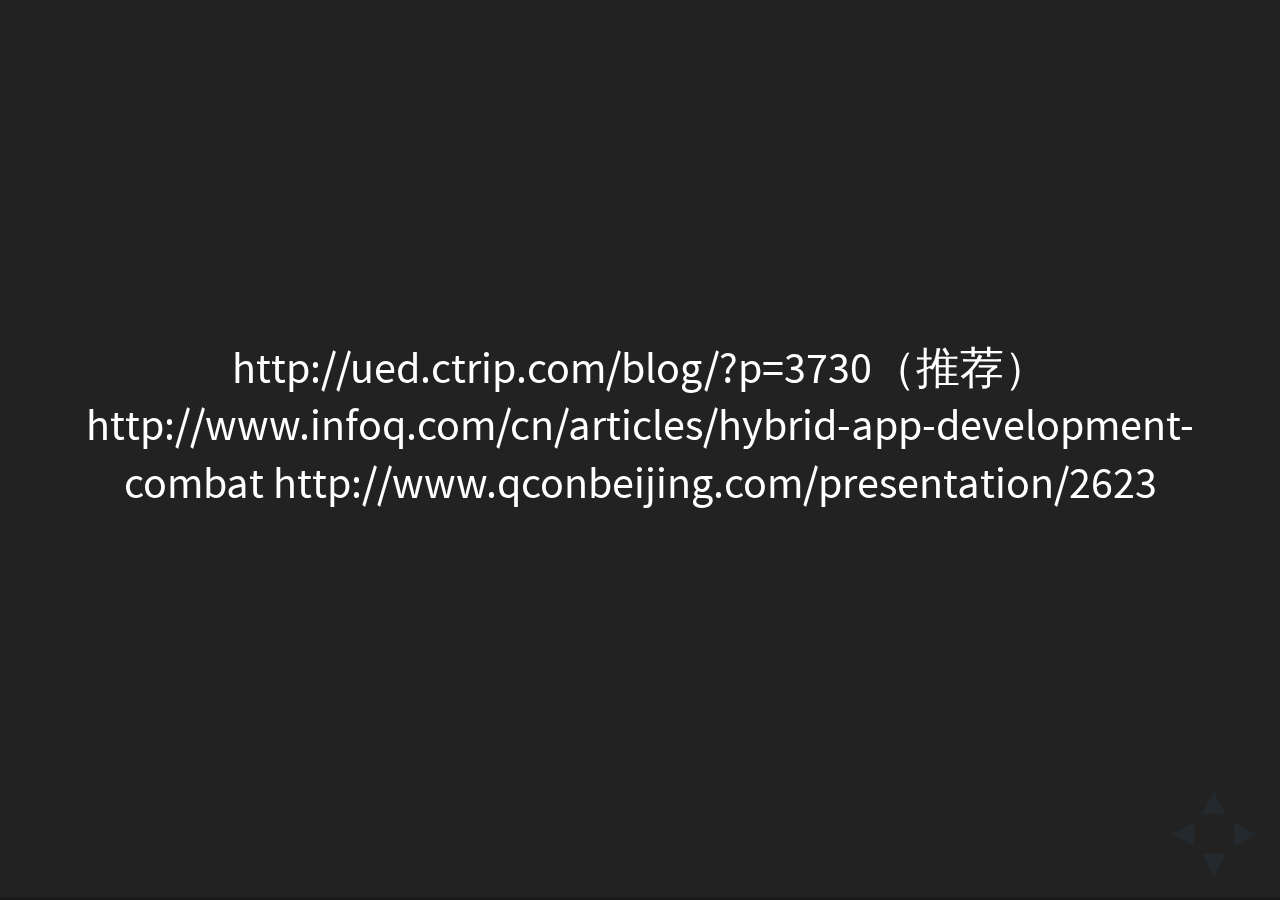
<file: presentation/cordova_search/index.html>
<!doctype html>
<html lang="en">

  <head>
    <meta charset="utf-8">

    <title>hybrid开发的一些调查</title>

    <meta name="description" content="A framework for easily creating beautiful presentations using HTML">
    <meta name="author" content="Hakim El Hattab">
  
    <meta name="apple-mobile-web-app-capable" content="yes" />
    <meta name="apple-mobile-web-app-status-bar-style" content="black-translucent" />

    <meta name="viewport" content="width=device-width, initial-scale=1.0, maximum-scale=1.0, user-scalable=no, minimal-ui">

    <link rel="stylesheet" href="../css/reveal.css">
    <link rel="stylesheet" href="../css/theme/black.css" id="theme">

    <!-- Code syntax highlighting -->
    <link rel="stylesheet" href="../lib/css/zenburn.css">

    <!-- Chinese characters need to be smaller. -->
    <link rel="stylesheet" href="../css/small_font.css"/>

    <!-- Printing and PDF exports -->
    <script
   >   var link = document.createElement( 'link' );
      link.rel = 'stylesheet';
      link.type = 'text/css';
      link.href = window.location.search.match( /print-pdf/gi ) ? '../css/print/pdf.css' : '../css/print/paper.css';
      document.getElementsByTagName( 'head' )[0].appendChild( link );
    </script>

    <!--[if lt IE 9]>
    <script src="../lib/js/html5shiv.js"></script>
    <![endif]-->
  </head>
  <body>
    <div class="reveal">      
      <!-- Any section element inside of this container is displayed as a slide -->
      <div class="slides">
        <section>
          http://ued.ctrip.com/blog/?p=3730（推荐）
          http://www.infoq.com/cn/articles/hybrid-app-development-combat
          http://www.qconbeijing.com/presentation/2623
        </section>
      </div>
    </div>

    <script src="../lib/js/head.min.js"></script>
    <script src="../js/reveal.js"></script>

    <script>

      // Full list of configuration options available at:
      // https://github.com/hakimel/reveal.js#configuration
      Reveal.initialize({
        controls: true,
        progress: true,
        history: true,
        center: true,

        transition: 'slide', // none/fade/slide/convex/concave/zoom

        // Optional reveal.js plugins
        dependencies: [
          { src: '../lib/js/classList.js', condition: function() { return !document.body.classList; } },
          { src: '../plugin/markdown/marked.js', condition: function() { return !!document.querySelector( '[data-markdown]' ); } },
          { src: '../plugin/markdown/markdown.js', condition: function() { return !!document.querySelector( '[data-markdown]' ); } },
          { src: '../plugin/highlight/highlight.js', async: true, condition: function() { return !!document.querySelector( 'pre code' ); }, callback: function() { hljs.initHighlightingOnLoad(); } },
          { src: '../plugin/zoom-js/zoom.js', async: true },
          { src: '../plugin/notes/notes.js', async: true }
        ]
      });

    </script>

  </body>
</html>
</file>
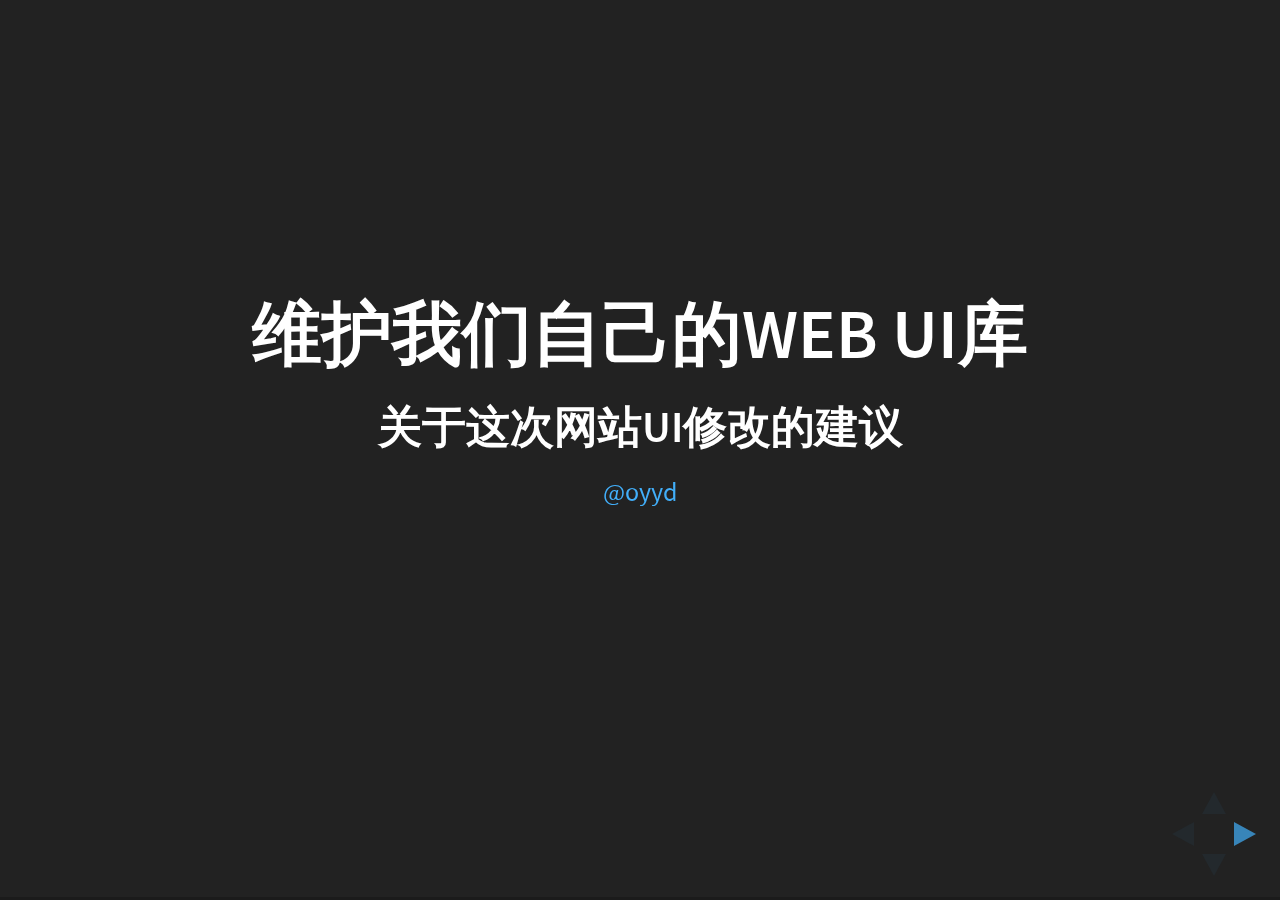
<file: presentation/our_design/index.html>
<!doctype html>
<html lang="en">

  <head>
    <meta charset="utf-8">

    <title>如果这次要修改ui的话，就要做（改）一套我们自己的ui库</title>

    <meta name="description" content="A framework for easily creating beautiful presentations using HTML">
    <meta name="author" content="Hakim El Hattab">
  
    <meta name="apple-mobile-web-app-capable" content="yes" />
    <meta name="apple-mobile-web-app-status-bar-style" content="black-translucent" />

    <meta name="viewport" content="width=device-width, initial-scale=1.0, maximum-scale=1.0, user-scalable=no, minimal-ui">

    <link rel="stylesheet" href="../css/reveal.css">
    <link rel="stylesheet" href="../css/theme/black.css" id="theme">

    <!-- Code syntax highlighting -->
    <link rel="stylesheet" href="../lib/css/zenburn.css">

    <!-- Printing and PDF exports -->
    <script
   >   var link = document.createElement( 'link' );
      link.rel = 'stylesheet';
      link.type = 'text/css';
      link.href = window.location.search.match( /print-pdf/gi ) ? '../css/print/pdf.css' : '../css/print/paper.css';
      document.getElementsByTagName( 'head' )[0].appendChild( link );
    </script>

    <!--[if lt IE 9]>
    <script src="../lib/js/html5shiv.js"></script>
    <![endif]-->
  </head>

  <body>

    <div class="reveal">      
      <!-- Any section element inside of this container is displayed as a slide -->
      <div class="slides">
        <section>
          <h2>维护我们自己的Web UI库</h2>
          <h4>关于这次网站UI修改的建议</h4>
          <p>
            <small><a href="https://oyyd.net">@oyyd</a></small>
          </p>
        </section>
        <section>
          <h3>首先是我的疑问</h3>
          <ul>
            <li>这次修改UI的目的是什么？（是为了有别于以前？或是为了重构网站？）</li>
            <li>这次修改UI是只涉及UI还是要把业务逻辑也重新写一遍？（我们是要在这次重写我们的系统吗？）</li>
          </ul>
        </section>
        <section>
          <h3>但不管意向如何，至少这次我们需要维护一套我们自己的Web UI库，原因如下：</h3>
          <ul>
            <li>维护使用同一套UI库可以保证以后我们所有Web应用的风格一致。</li>
            <li>使UI能适应响应式设计，有利于未来网站进一步改进。</li>
            <li>减少重复的工作。</li>
            <li>有利于多人协作开发。</li>
            <li>提高软件质量。</li>
          </ul>
        </section>
        <section>
          <h3>这部分工作所要付出的代价：</h3>
          <ul>
            <li>一部分额外额工作时间</li>
          </ul>
        </section>
        <section>
          <p>但我判断耗费的这部分额外的工作时间<strong>肯定是值得的</strong>，并且我有考虑效率的问题，目前打算在bootstrap3的基础上进行，而非从零开始。</p>          
        </section>
        <section>
          <h3>那么先看几个Web UI的例子：</h3>
          <ul>
            <li><a href="http://getbootstrap.com/">bootstrap3（计划作为基础的库）</a></li>
            <li><a href="http://designmodo.github.io/Flat-UI/">Flat UI（基于bootstrap3的UI库）</a></li>
            <li><a href="http://material-ui.com/">React Material（遵循google的material design风格的UI，个人觉得非常有吸引力）</a></li>
          </ul>
        </section>
        <section>
          <h3>TL;DR Flat UI</h3>
          <img src="img/flat_ui.png"/>
        </section>
        <section>
          <h3>TL;DR Material UI</h3>
          <img src="img/material_react.png"/>
        </section>        
        <section>
          <h3>理想当然很美好：</h3>
          <p>需要继续麻烦程新，和我一起合作，并在以后不断交流改进。</p>
        </section> 
        <section>
          <h3>同时这也需要程新多去了解一下web设计的前沿的东西</h3>
          <h5>（特别是我不清楚程新你这方面的情况，这里惶恐地列出一些我擅自认为你需要了解的东西）</h5>
          <ul>
            <li>一般UI中常见的部件（参考前面的例子，可以多和我探讨）</li>
            <li>响应式设计</li>
            <li>Mobile First（特别是为什么）</li>
            <li>保持设计风格和UI的风格尽可能的一致（当然UI的设计也可以不断改进）</li>
          </ul>
          <p>应该说不仅需要了解，还要应用到实践中。</p>
        </section>
        <section>
          <h3>我希望大家都能认同我的决定</h3>
          <p>并且更加重视软件开发的一般流程，认同其所需要的工时上的消耗，以及所需要的人手，哪怕我们现在的规模不大，而不要在我们真的接到了大单子以后再对我们自己的产品犹豫，发慌。并且我由衷地希望这仅仅是个开始。</p>
        </section>
        <section>
          <h2>谢谢！</h2>
          <h4>同时我的邮箱已经启用，大家以后可以给我发邮件</h4>       
          <p>yadong.ouyang@coilabs.com</p>
        </section>
      </div>
    </div>

    <script src="../lib/js/head.min.js"></script>
    <script src="../js/reveal.js"></script>

    <script>

      // Full list of configuration options available at:
      // https://github.com/hakimel/reveal.js#configuration
      Reveal.initialize({
        controls: true,
        progress: true,
        history: true,
        center: true,

        transition: 'slide', // none/fade/slide/convex/concave/zoom

        // Optional reveal.js plugins
        dependencies: [
          { src: '../lib/js/classList.js', condition: function() { return !document.body.classList; } },
          { src: '../plugin/markdown/marked.js', condition: function() { return !!document.querySelector( '[data-markdown]' ); } },
          { src: '../plugin/markdown/markdown.js', condition: function() { return !!document.querySelector( '[data-markdown]' ); } },
          { src: '../plugin/highlight/highlight.js', async: true, condition: function() { return !!document.querySelector( 'pre code' ); }, callback: function() { hljs.initHighlightingOnLoad(); } },
          { src: '../plugin/zoom-js/zoom.js', async: true },
          { src: '../plugin/notes/notes.js', async: true }
        ]
      });

    </script>

  </body>
</html>
</file>
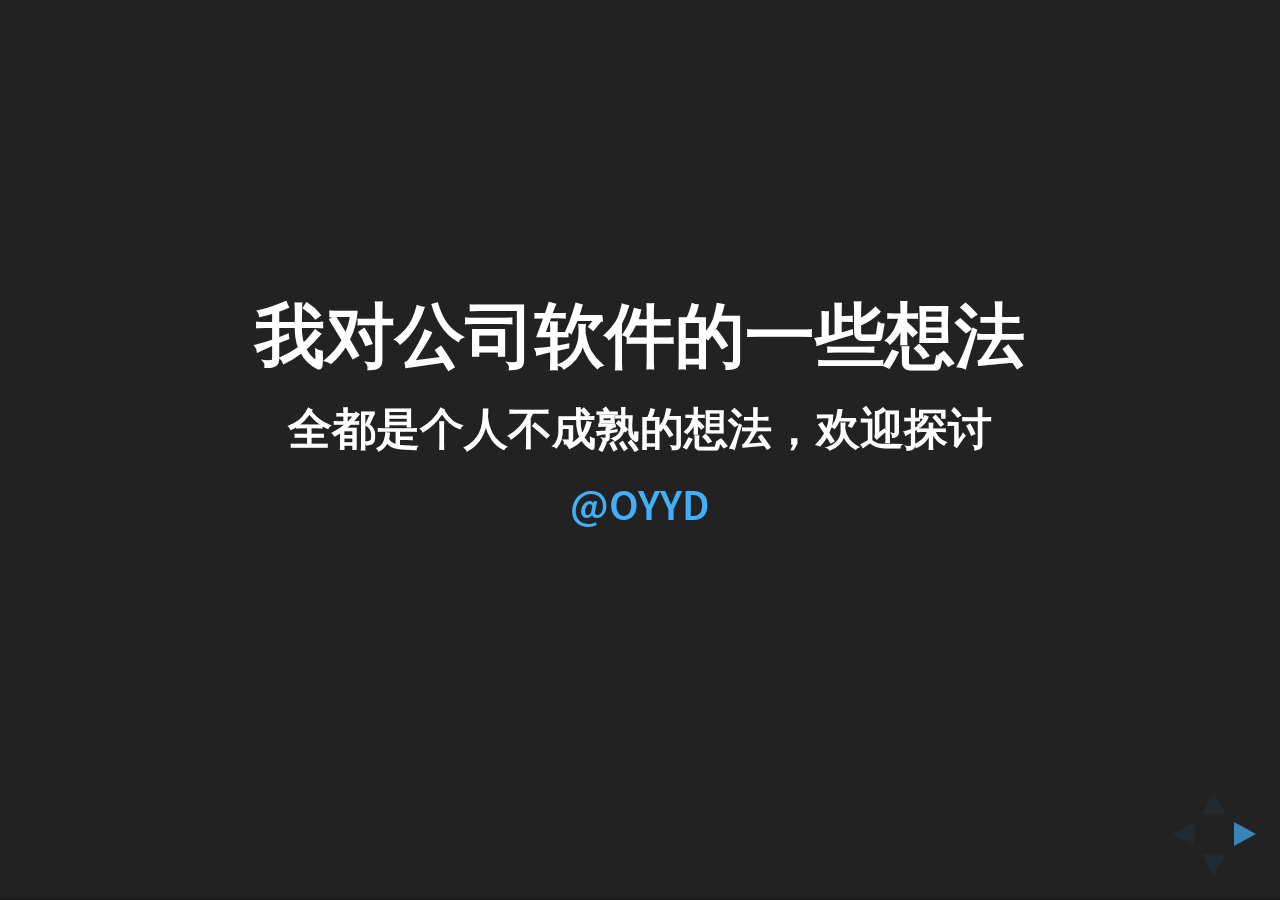
<file: presentation/where_to_go/index.html>
<!doctype html>
<html lang="en">

  <head>
    <meta charset="utf-8">

    <title>跟随公司发展方向的软件发展方向</title>

    <meta name="description" content="A framework for easily creating beautiful presentations using HTML">
    <meta name="author" content="Hakim El Hattab">
  
    <meta name="apple-mobile-web-app-capable" content="yes" />
    <meta name="apple-mobile-web-app-status-bar-style" content="black-translucent" />

    <meta name="viewport" content="width=device-width, initial-scale=1.0, maximum-scale=1.0, user-scalable=no, minimal-ui">

    <link rel="stylesheet" href="../css/reveal.css">
    <link rel="stylesheet" href="../css/theme/black.css" id="theme">

    <!-- Code syntax highlighting -->
    <link rel="stylesheet" href="../lib/css/zenburn.css">

    <!-- Chinese characters need to be smaller. -->
    <link rel="stylesheet" href="../css/small_font.css"/>

    <!-- Printing and PDF exports -->
    <script
   >   var link = document.createElement( 'link' );
      link.rel = 'stylesheet';
      link.type = 'text/css';
      link.href = window.location.search.match( /print-pdf/gi ) ? '../css/print/pdf.css' : '../css/print/paper.css';
      document.getElementsByTagName( 'head' )[0].appendChild( link );
    </script>

    <!--[if lt IE 9]>
    <script src="../lib/js/html5shiv.js"></script>
    <![endif]-->
  </head>
  <body>
    <div class="reveal">      
      <!-- Any section element inside of this container is displayed as a slide -->
      <div class="slides">
        <section>
          <h2>我对公司软件的一些想法</h2>
          <h4>全都是个人不成熟的想法，欢迎探讨</h4>
          <h5><a href="https://oyyd.net">@oyyd</a></h5>
        </section>
        <section>
          <h3>简单分类的话</h3>
          <ul>
            <li>数据存取及API（核心）</li>
            <li>数据挖掘（如果有成果的话会是核心）</li>
            <li>演示用客户端：网站，微信，ios，android等（为了融资，2c宣传）</li>
            <li>客户定制专业客户端（能有收益业务）</li>
          </ul>
        </section>
        <section>
          <h3>这里先跑题说一下我对公司发展的一个方向猜测</h3>
        </section>
        <section>
          <h3>我们（互联网公司）可能是这样发展的</h3>
          <ol>
            <li>以原型产品融资</li>
            <li>给政府做项目（有收益或没收益）</li>
            <li>再融资，提高团队水平，完善产品和业务</li>
            <li>做项目</li>
            <li>3,4循环...</li>
            <li>以比较完善的产品和业务开拓2c市场</li>
          </ol>
        </section>
        <section data-background-transition="zoom">
          <h3>因为我看这件事情的愚见是这样的</h3>
          <p>其中资金，团队，经验是我们发展的限制，<strong>资源有限应有的放矢</strong>，并阶段性地做项目（增加经验，发展团队）和融资（扩充资源，发展团队）。因为我们面对的这个业务没有先例可言且目标规模较大，我们不可能以目前的资源就做好一切。</p>
          <p>一方面初期阶段的我们不能有思维定势，要大胆地探索我们的发展方向；另一方面“做十件事不如做好一件事”</p>
        </section>
        <section>
          <h3>那么我在这个基础之上对我们每一类软件产品的想法如下：</h3>        
        </section>
        <section>
          <h3>数据存取及API（核心）</h3>
          <p>这是我觉得我们应该现在把它做到“很好”的程度的东西</p>
          <ul>
            <li>提高程序的健壮性（甚至是重构）</li>
            <li>API设计及实现（API不仅是给别人用的，也是给我们自己的产品用的，应做到规范）</li>
            <li>性能不是目前最大问题</li>
          </ul>          
        </section>
        <section>
          <h3>数据存取及API（核心）</h3>
          <p>老实说我觉得最理想的业务模式是：我们只提供API，由客户自己提取数据开发自己需要的应用。因为：</p>
          <ul>
            <li>我们很难提供一套满足所有人的客户端</li>
            <li>主推客户端而非数据API很难发挥我们数据的潜力</li>
            <li>对客户一一开发客户端成本大</li>
          </ul>                    
        </section>
        <section>
          <h3>数据存取及API（核心）</h3>
          <p>我很愿意参与这部分的维护，开发工作。</p>
          <p>我们现在就可以开放一部分设备的数据免费供个人及机构使用，我觉得这是个好的demo。</p>
        </section>
        <section>
          <h3>数据挖掘</h3>          
        </section>        
        <section>
          <h3>数据挖掘</h3>          
          <p>数据挖掘产出的不确定性太大。</p>
          <p>从技术上看，等我们的设备数量再大一点以后，肯定要进行“分布式储存”，这本身不是太难。但这时候想要进行数据挖掘的话，就肯定需要“分布式计算”，不仅难度较大，而且我们现在还没有任何这方面的投入。</p>
          <p>我觉得数据挖掘我们要嘛现在投入较少，进行一些最基本的工作，要吗就应该等待公司实力上来后再进行。</p>
        </section>
        <section>
          <h3>演示用客户端</h3>
        </section>
        <section>
          <h3>演示用客户端</h3>
          <p>我觉得演示用客户端应该秉寻：精简，吸引人眼球的原则进行开发。这是非专业人员了解我们到底是做什么的的最方便的方法。</p>
          <p>必须弄清其与项目客户端的区别，在这方面我们应做的精简，而不是过度去猜测客户要什么而去做无用功。</p>
        </section>
        <section>
          <h3>演示用客户端</h3>
          <p>关于ios和android客户端，我觉得他们不是目前的重点，但介于当前这个时代趋势和寻求融资的角度来讲，我们可以做。</p>
          <p>如果专职找ios和android开发人员的话，价格昂贵，难招，并且我们现在可能没办法给全职员工充足的工作量。</p>          
        </section>
        <section>
          <h3>演示用客户端</h3>          
          <p>所以这里<strong>我强烈毛遂自荐让我尝试采用hybrid的开发方式</strong>来完成这部分工作，好处如下：</p>
          <ul>
            <li>可以用前端开发工程师来开发移动应用客户端，员工成本降低，利用率提高。</li>
            <li>我可以hold住。</li>
            <li>如果说移动应用是这个时代的趋势的话，目前hybrid技术就是这个趋势中最热门的前沿之一，在这方面积累经验是不会有错的。</li>
          </ul>
          <p>TL;DR 入职后给我一个星期的时间，我会将我们之前的那个自动注册设备的网页改造成android客户端。</p>
        </section>
        <section>
          <h3>客户定制专业客户端（能有收益业务）</h3>
        </section>
        <section>
          <h3>客户定制专业客户端（能有收益业务）</h3>
          <p>我觉得这部分还是等到真的有客户（目前面临的项目）以后再深入考虑，届时我们才能真正地了解我们的客户需要什么，我们应该做什么，应该组建个怎样的技术产品团队，有的放矢。</p>
        </section>
        <section>
          <h2>谢谢！</h2>
          <h4>同时我的邮箱已经启用，大家以后可以给我发邮件</h4>       
          <h5>yadong.ouyang@coilabs.com</h5>
        </section>
      </div>
    </div>

    <script src="../lib/js/head.min.js"></script>
    <script src="../js/reveal.js"></script>

    <script>

      // Full list of configuration options available at:
      // https://github.com/hakimel/reveal.js#configuration
      Reveal.initialize({
        controls: true,
        progress: true,
        history: true,
        center: true,

        transition: 'slide', // none/fade/slide/convex/concave/zoom

        // Optional reveal.js plugins
        dependencies: [
          { src: '../lib/js/classList.js', condition: function() { return !document.body.classList; } },
          { src: '../plugin/markdown/marked.js', condition: function() { return !!document.querySelector( '[data-markdown]' ); } },
          { src: '../plugin/markdown/markdown.js', condition: function() { return !!document.querySelector( '[data-markdown]' ); } },
          { src: '../plugin/highlight/highlight.js', async: true, condition: function() { return !!document.querySelector( 'pre code' ); }, callback: function() { hljs.initHighlightingOnLoad(); } },
          { src: '../plugin/zoom-js/zoom.js', async: true },
          { src: '../plugin/notes/notes.js', async: true }
        ]
      });

    </script>

  </body>
</html>
</file>
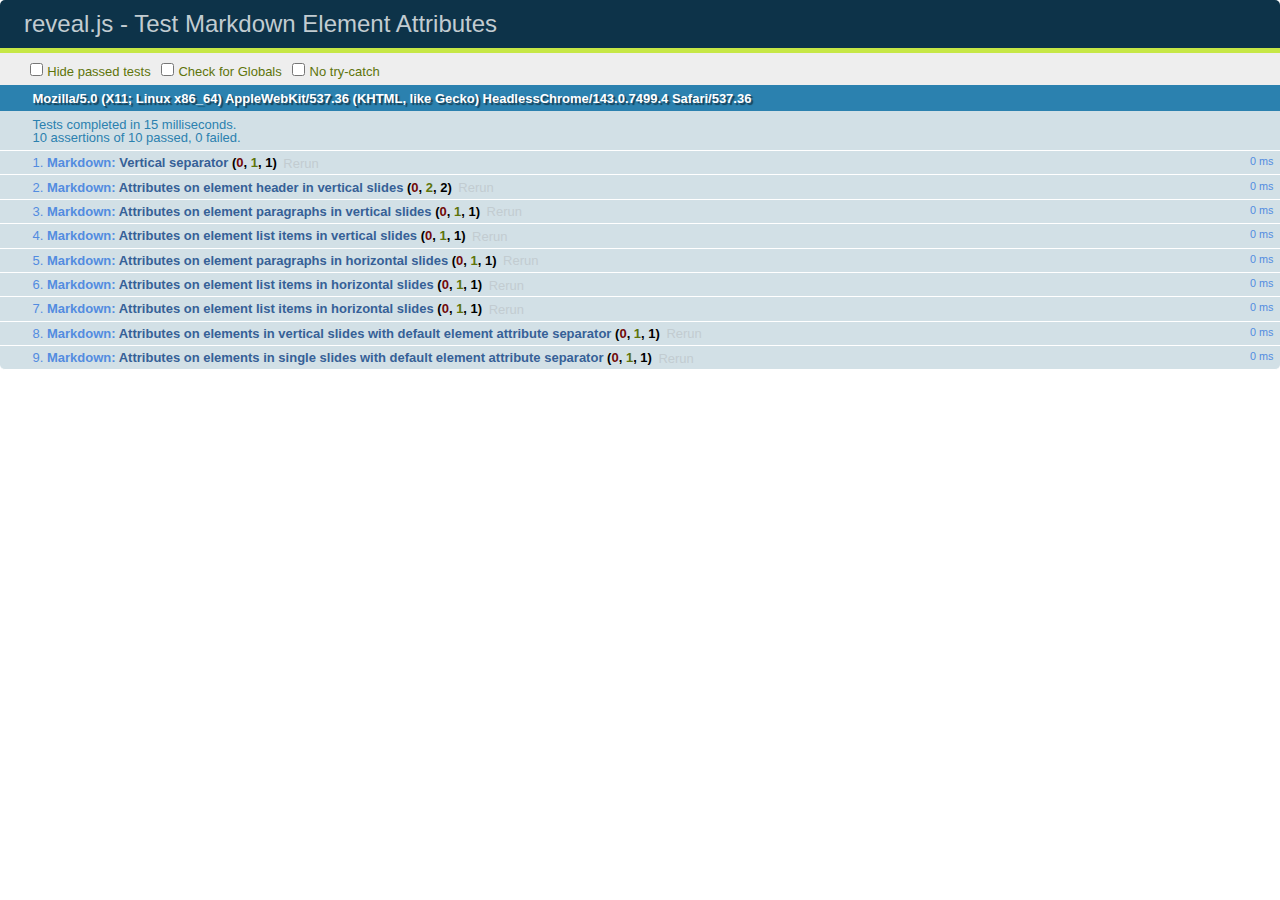
<file: presentation/test/test-markdown-element-attributes.html>
<!doctype html>
<html lang="en">

	<head>
		<meta charset="utf-8">

		<title>reveal.js - Test Markdown Element Attributes</title>

		<link rel="stylesheet" href="../css/reveal.css">
		<link rel="stylesheet" href="qunit-1.12.0.css">
	</head>

	<body style="overflow: auto;">

		<div id="qunit"></div>
		<div id="qunit-fixture"></div>

		<div class="reveal" style="display: none;">

			<div class="slides">

				<!-- <section data-markdown="example.md" data-separator="^\n\n\n" data-separator-vertical="^\n\n"></section> -->

				<!-- Slides are separated by newline + three dashes + newline, vertical slides identical but two dashes -->
				<section data-markdown data-separator="^\n---\n$" data-separator-vertical="^\n--\n$" data-element-attributes="{_\s*?([^}]+?)}">>
					<script type="text/template">
						## Slide 1.1
						<!-- {_class="fragment fade-out" data-fragment-index="1"} -->

						--

						## Slide 1.2
						<!-- {_class="fragment shrink"} -->

						Paragraph 1
						<!-- {_class="fragment grow"} -->

						Paragraph 2
						<!-- {_class="fragment grow"} -->

						- list item 1 <!-- {_class="fragment roll-in"} -->
						- list item 2 <!-- {_class="fragment roll-in"} -->
						- list item 3 <!-- {_class="fragment roll-in"} -->


						---

						## Slide 2


						Paragraph 1.2  
						multi-line <!-- {_class="fragment highlight-red"} -->

						Paragraph 2.2 <!-- {_class="fragment highlight-red"} -->

						Paragraph 2.3 <!-- {_class="fragment highlight-red"} -->

						Paragraph 2.4 <!-- {_class="fragment highlight-red"} -->

						- list item 1 <!-- {_class="fragment highlight-green"} -->
						- list item 2<!-- {_class="fragment highlight-green"} -->
						- list item 3<!-- {_class="fragment highlight-green"} -->
						- list item 4
						<!-- {_class="fragment highlight-green"} -->
						- list item 5<!-- {_class="fragment highlight-green"} -->

						Test

						![Example Picture](examples/assets/image2.png)
						<!-- {_class="reveal stretch"} -->

					</script>
				</section>



				<section 	data-markdown data-separator="^\n\n\n"
									data-separator-vertical="^\n\n"
									data-separator-notes="^Note:"
									data-charset="utf-8">
					<script type="text/template">
						# Test attributes in Markdown with default separator
						## Slide 1 Def <!-- .element: class="fragment highlight-red" data-fragment-index="1" -->


						## Slide 2 Def
						<!-- .element: class="fragment highlight-red" -->

					</script>
				</section>

				<section data-markdown>
				  <script type="text/template">
					## Hello world
					A paragraph
					<!-- .element: class="fragment highlight-blue" -->
				  </script>
				</section>

				<section data-markdown>
				  <script type="text/template">
					## Hello world

					Multiple  
					Line
					<!-- .element: class="fragment highlight-blue" -->
				  </script>
				</section>

				<section data-markdown>
				  <script type="text/template">
					## Hello world

					Test<!-- .element: class="fragment highlight-blue" -->

					More Test
				  </script>
				</section>


			</div>

		</div>

		<script src="../lib/js/head.min.js"></script>
		<script src="../js/reveal.js"></script>
		<script src="../plugin/markdown/marked.js"></script>
		<script src="../plugin/markdown/markdown.js"></script>
		<script src="qunit-1.12.0.js"></script>

		<script src="test-markdown-element-attributes.js"></script>

	</body>
</html>
</file>
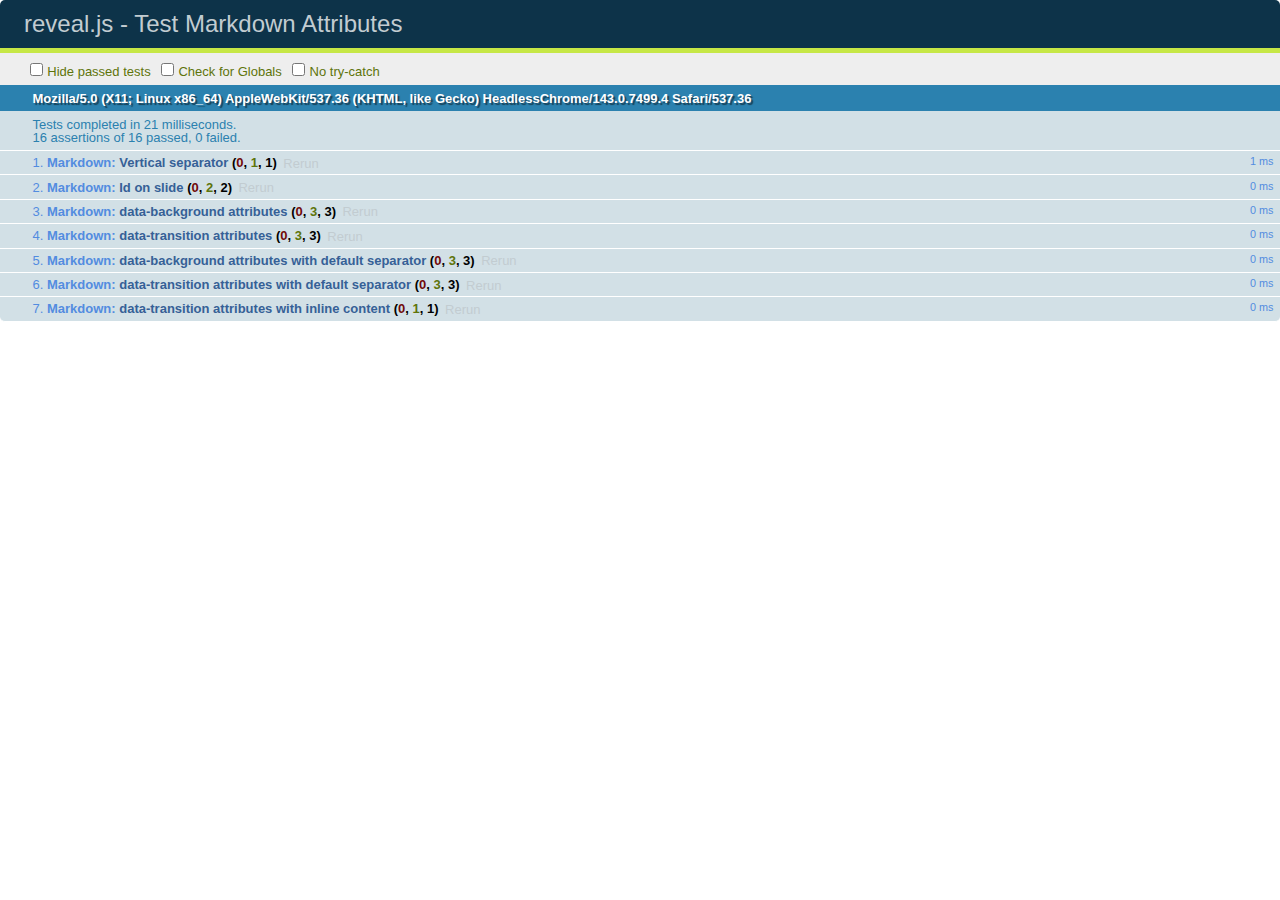
<file: presentation/test/test-markdown-slide-attributes.html>
<!doctype html>
<html lang="en">

	<head>
		<meta charset="utf-8">

		<title>reveal.js - Test Markdown Attributes</title>

		<link rel="stylesheet" href="../css/reveal.css">
		<link rel="stylesheet" href="qunit-1.12.0.css">
	</head>

	<body style="overflow: auto;">

		<div id="qunit"></div>
		<div id="qunit-fixture"></div>

		<div class="reveal" style="display: none;">

			<div class="slides">

				<!-- <section data-markdown="example.md" data-separator="^\n\n\n" data-separator-vertical="^\n\n"></section> -->

				<!-- Slides are separated by three lines, vertical slides by two lines, attributes are one any line starting with (spaces and) two dashes -->
				<section 	data-markdown data-separator="^\n\n\n"
									data-separator-vertical="^\n\n"
									data-separator-notes="^Note:"
									data-attributes="--\s(.*?)$"
									data-charset="utf-8">
					<script type="text/template">
						# Test attributes in Markdown
						## Slide 1



						## Slide 2
						<!-- -- id="slide2" data-transition="zoom" data-background="#A0C66B" -->


						## Slide 2.1
						<!-- -- data-background="#ff0000" data-transition="fade" -->


						## Slide 2.2
						[Link to Slide2](#/slide2)



						## Slide 3
						<!-- -- data-transition="zoom" data-background="#C6916B" -->



						## Slide 4
					</script>
				</section>

				<section 	data-markdown data-separator="^\n\n\n"
									data-separator-vertical="^\n\n"
									data-separator-notes="^Note:"
									data-charset="utf-8">
					<script type="text/template">
						# Test attributes in Markdown with default separator
						## Slide 1 Def



						## Slide 2 Def
						<!-- .slide: id="slide2def" data-transition="concave" data-background="#A7C66B" -->


						## Slide 2.1 Def
						<!-- .slide: data-background="#f70000" data-transition="page" -->


						## Slide 2.2 Def
						[Link to Slide2](#/slide2def)



						## Slide 3 Def
						<!-- .slide: data-transition="concave" data-background="#C7916B" -->



						## Slide 4
					</script>
				</section>

				<section data-markdown>
					<script type="text/template">
						<!-- .slide: data-background="#ff0000" -->
						## Hello world
					</script>
				</section>

				<section data-markdown>
					<script type="text/template">
						## Hello world
						<!-- .slide: data-background="#ff0000" -->
					</script>
				</section>

				<section data-markdown>
					<script type="text/template">
						## Hello world

						Test
						<!-- .slide: data-background="#ff0000" -->

						More Test
					</script>
				</section>

			</div>

		</div>

		<script src="../lib/js/head.min.js"></script>
		<script src="../js/reveal.js"></script>
		<script src="../plugin/markdown/marked.js"></script>
		<script src="../plugin/markdown/markdown.js"></script>
		<script src="qunit-1.12.0.js"></script>

		<script src="test-markdown-slide-attributes.js"></script>

	</body>
</html>
</file>
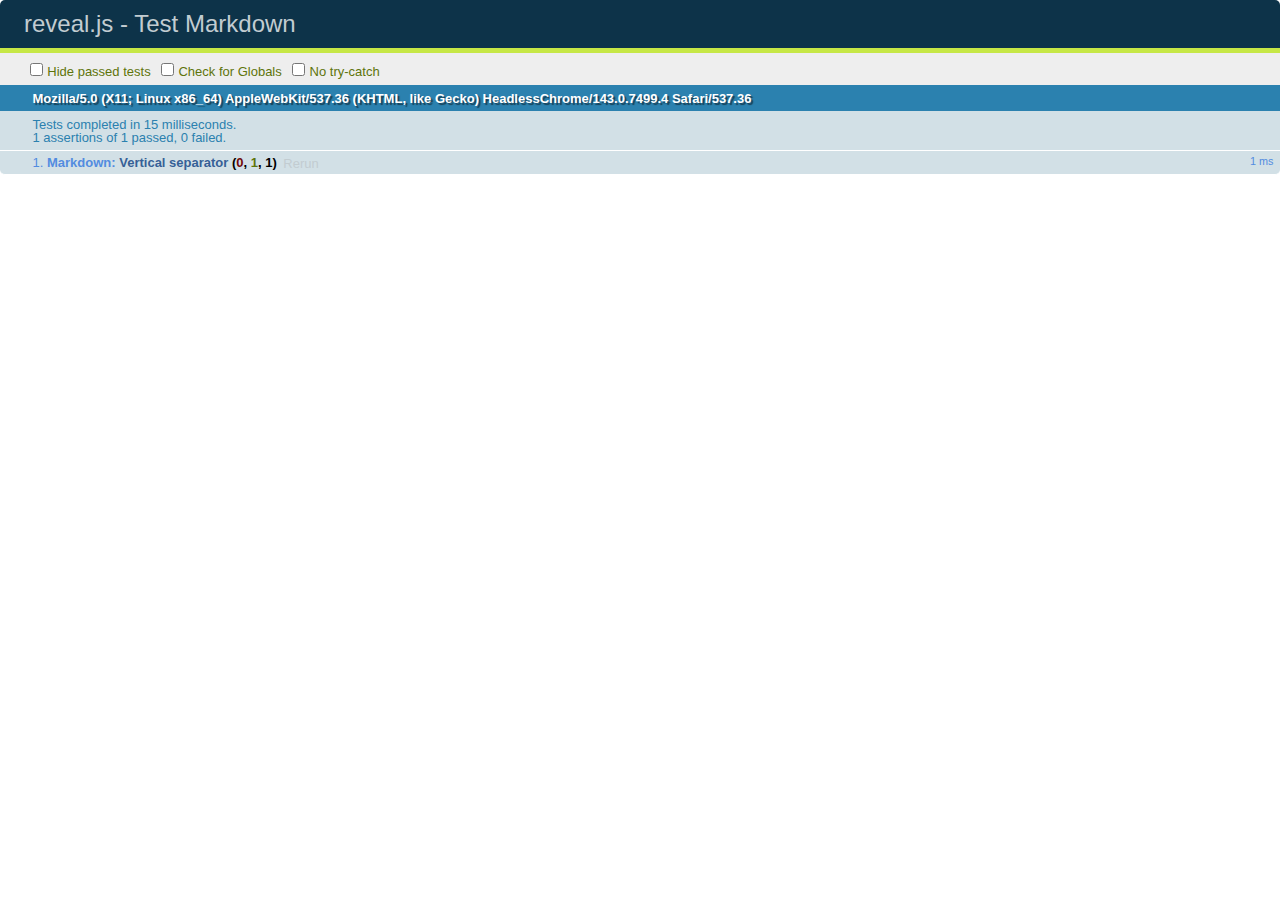
<file: presentation/test/test-markdown.html>
<!doctype html>
<html lang="en">

	<head>
		<meta charset="utf-8">

		<title>reveal.js - Test Markdown</title>

		<link rel="stylesheet" href="../css/reveal.css">
		<link rel="stylesheet" href="qunit-1.12.0.css">
	</head>

	<body style="overflow: auto;">

		<div id="qunit"></div>
  		<div id="qunit-fixture"></div>

		<div class="reveal" style="display: none;">

			<div class="slides">

				<!-- <section data-markdown="example.md" data-separator="^\n\n\n" data-separator-vertical="^\n\n"></section> -->

				<!-- Slides are separated by newline + three dashes + newline, vertical slides identical but two dashes -->
				<section data-markdown data-separator="^\n---\n$" data-separator-vertical="^\n--\n$">
					<script type="text/template">
						## Slide 1.1

						--

						## Slide 1.2

						---

						## Slide 2
					</script>
				</section>

			</div>

		</div>

		<script src="../lib/js/head.min.js"></script>
		<script src="../js/reveal.js"></script>
		<script src="../plugin/markdown/marked.js"></script>
		<script src="../plugin/markdown/markdown.js"></script>
		<script src="qunit-1.12.0.js"></script>

		<script src="test-markdown.js"></script>

	</body>
</html>
</file>
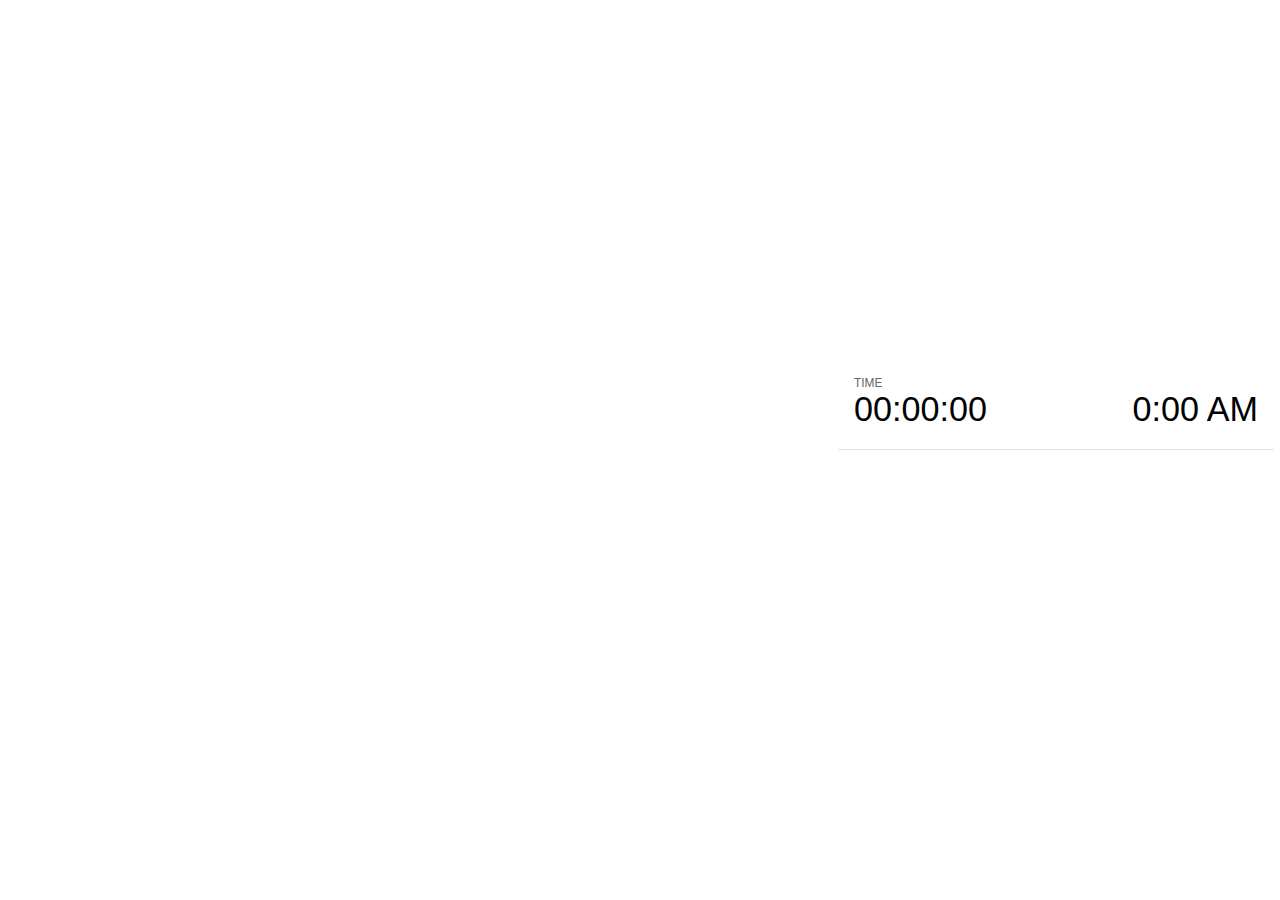
<file: presentation/plugin/notes/notes.html>
<!doctype html>
<html lang="en">
	<head>
		<meta charset="utf-8">

		<title>reveal.js - Slide Notes</title>

		<style>
			body {
				font-family: Helvetica;
			}

			#current-slide,
			#upcoming-slide,
			#speaker-controls {
				padding: 6px;
				box-sizing: border-box;
				-moz-box-sizing: border-box;
			}

			#current-slide iframe,
			#upcoming-slide iframe {
				width: 100%;
				height: 100%;
				border: 1px solid #ddd;
			}

			#current-slide .label,
			#upcoming-slide .label {
				position: absolute;
				top: 10px;
				left: 10px;
				font-weight: bold;
				font-size: 14px;
				z-index: 2;
				color: rgba( 255, 255, 255, 0.9 );
			}

			#current-slide {
				position: absolute;
				width: 65%;
				height: 100%;
				top: 0;
				left: 0;
				padding-right: 0;
			}

			#upcoming-slide {
				position: absolute;
				width: 35%;
				height: 40%;
				right: 0;
				top: 0;
			}

			#speaker-controls {
				position: absolute;
				top: 40%;
				right: 0;
				width: 35%;
				height: 60%;
				overflow: auto;

				font-size: 18px;
			}

				.speaker-controls-time.hidden,
				.speaker-controls-notes.hidden {
					display: none;
				}

				.speaker-controls-time .label,
				.speaker-controls-notes .label {
					text-transform: uppercase;
					font-weight: normal;
					font-size: 0.66em;
					color: #666;
					margin: 0;
				}

				.speaker-controls-time {
					border-bottom: 1px solid rgba( 200, 200, 200, 0.5 );
					margin-bottom: 10px;
					padding: 10px 16px;
					padding-bottom: 20px;
					cursor: pointer;
				}

				.speaker-controls-time .reset-button {
					opacity: 0;
					float: right;
					color: #666;
					text-decoration: none;
				}
				.speaker-controls-time:hover .reset-button {
					opacity: 1;
				}

				.speaker-controls-time .timer,
				.speaker-controls-time .clock {
					width: 50%;
					font-size: 1.9em;
				}

				.speaker-controls-time .timer {
					float: left;
				}

				.speaker-controls-time .clock {
					float: right;
					text-align: right;
				}

				.speaker-controls-time span.mute {
					color: #bbb;
				}

				.speaker-controls-notes {
					padding: 10px 16px;
				}

				.speaker-controls-notes .value {
					margin-top: 5px;
					line-height: 1.4;
					font-size: 1.2em;
				}

			.clear {
				clear: both;
			}

			@media screen and (max-width: 1080px) {
				#speaker-controls {
					font-size: 16px;
				}
			}

			@media screen and (max-width: 900px) {
				#speaker-controls {
					font-size: 14px;
				}
			}

			@media screen and (max-width: 800px) {
				#speaker-controls {
					font-size: 12px;
				}
			}

		</style>
	</head>

	<body>

		<div id="current-slide"></div>
		<div id="upcoming-slide"><span class="label">UPCOMING:</span></div>
		<div id="speaker-controls">
			<div class="speaker-controls-time">
				<h4 class="label">Time <span class="reset-button">Click to Reset</span></h4>
				<div class="clock">
					<span class="clock-value">0:00 AM</span>
				</div>
				<div class="timer">
					<span class="hours-value">00</span><span class="minutes-value">:00</span><span class="seconds-value">:00</span>
				</div>
				<div class="clear"></div>
			</div>

			<div class="speaker-controls-notes hidden">
				<h4 class="label">Notes</h4>
				<div class="value"></div>
			</div>
		</div>

		<script src="../../plugin/markdown/marked.js"></script>
		<script>

			(function() {

				var notes,
					notesValue,
					currentState,
					currentSlide,
					upcomingSlide,
					connected = false;

				window.addEventListener( 'message', function( event ) {

					var data = JSON.parse( event.data );

					// Messages sent by the notes plugin inside of the main window
					if( data && data.namespace === 'reveal-notes' ) {
						if( data.type === 'connect' ) {
							handleConnectMessage( data );
						}
						else if( data.type === 'state' ) {
							handleStateMessage( data );
						}
					}
					// Messages sent by the reveal.js inside of the current slide preview
					else if( data && data.namespace === 'reveal' ) {
						if( /ready/.test( data.eventName ) ) {
							// Send a message back to notify that the handshake is complete
							window.opener.postMessage( JSON.stringify({ namespace: 'reveal-notes', type: 'connected'} ), '*' );
						}
						else if( /slidechanged|fragmentshown|fragmenthidden|overviewshown|overviewhidden|paused|resumed/.test( data.eventName ) && currentState !== JSON.stringify( data.state ) ) {
							window.opener.postMessage( JSON.stringify({ method: 'setState', args: [ data.state ]} ), '*' );
						}
					}

				} );

				/**
				 * Called when the main window is trying to establish a
				 * connection.
				 */
				function handleConnectMessage( data ) {

					if( connected === false ) {
						connected = true;

						setupIframes( data );
						setupKeyboard();
						setupNotes();
						setupTimer();
					}

				}

				/**
				 * Called when the main window sends an updated state.
				 */
				function handleStateMessage( data ) {

					// Store the most recently set state to avoid circular loops
					// applying the same state
					currentState = JSON.stringify( data.state );

					// No need for updating the notes in case of fragment changes
					if ( data.notes ) {
						notes.classList.remove( 'hidden' );
						if( data.markdown ) {
							notesValue.innerHTML = marked( data.notes );
						}
						else {
							notesValue.innerHTML = data.notes;
						}
					}
					else {
						notes.classList.add( 'hidden' );
					}

					// Update the note slides
					currentSlide.contentWindow.postMessage( JSON.stringify({ method: 'setState', args: [ data.state ] }), '*' );
					upcomingSlide.contentWindow.postMessage( JSON.stringify({ method: 'setState', args: [ data.state ] }), '*' );
					upcomingSlide.contentWindow.postMessage( JSON.stringify({ method: 'next' }), '*' );

				}

				// Limit to max one state update per X ms
				handleStateMessage = debounce( handleStateMessage, 200 );

				/**
				 * Forward keyboard events to the current slide window.
				 * This enables keyboard events to work even if focus
				 * isn't set on the current slide iframe.
				 */
				function setupKeyboard() {

					document.addEventListener( 'keydown', function( event ) {
						currentSlide.contentWindow.postMessage( JSON.stringify({ method: 'triggerKey', args: [ event.keyCode ] }), '*' );
					} );

				}

				/**
				 * Creates the preview iframes.
				 */
				function setupIframes( data ) {

					var params = [
						'receiver',
						'progress=false',
						'history=false',
						'transition=none',
						'autoSlide=0',
						'backgroundTransition=none'
					].join( '&' );

					var hash = '#/' + data.state.indexh + '/' + data.state.indexv;
					var currentURL = data.url + '?' + params + '&postMessageEvents=true' + hash;
					var upcomingURL = data.url + '?' + params + '&controls=false' + hash;

					currentSlide = document.createElement( 'iframe' );
					currentSlide.setAttribute( 'width', 1280 );
					currentSlide.setAttribute( 'height', 1024 );
					currentSlide.setAttribute( 'src', currentURL );
					document.querySelector( '#current-slide' ).appendChild( currentSlide );

					upcomingSlide = document.createElement( 'iframe' );
					upcomingSlide.setAttribute( 'width', 640 );
					upcomingSlide.setAttribute( 'height', 512 );
					upcomingSlide.setAttribute( 'src', upcomingURL );
					document.querySelector( '#upcoming-slide' ).appendChild( upcomingSlide );

				}

				/**
				 * Setup the notes UI.
				 */
				function setupNotes() {

					notes = document.querySelector( '.speaker-controls-notes' );
					notesValue = document.querySelector( '.speaker-controls-notes .value' );

				}

				/**
				 * Create the timer and clock and start updating them
				 * at an interval.
				 */
				function setupTimer() {

					var start = new Date(),
						timeEl = document.querySelector( '.speaker-controls-time' ),
						clockEl = timeEl.querySelector( '.clock-value' ),
						hoursEl = timeEl.querySelector( '.hours-value' ),
						minutesEl = timeEl.querySelector( '.minutes-value' ),
						secondsEl = timeEl.querySelector( '.seconds-value' );

					function _updateTimer() {

						var diff, hours, minutes, seconds,
							now = new Date();

						diff = now.getTime() - start.getTime();
						hours = Math.floor( diff / ( 1000 * 60 * 60 ) );
						minutes = Math.floor( ( diff / ( 1000 * 60 ) ) % 60 );
						seconds = Math.floor( ( diff / 1000 ) % 60 );

						clockEl.innerHTML = now.toLocaleTimeString( 'en-US', { hour12: true, hour: '2-digit', minute:'2-digit' } );
						hoursEl.innerHTML = zeroPadInteger( hours );
						hoursEl.className = hours > 0 ? '' : 'mute';
						minutesEl.innerHTML = ':' + zeroPadInteger( minutes );
						minutesEl.className = minutes > 0 ? '' : 'mute';
						secondsEl.innerHTML = ':' + zeroPadInteger( seconds );

					}

					// Update once directly
					_updateTimer();

					// Then update every second
					setInterval( _updateTimer, 1000 );

					timeEl.addEventListener( 'click', function() {
						start = new Date();
						_updateTimer();
						return false;
					} );

				}

				function zeroPadInteger( num ) {

					var str = '00' + parseInt( num );
					return str.substring( str.length - 2 );

				}

				/**
				 * Limits the frequency at which a function can be called.
				 */
				function debounce( fn, ms ) {

					var lastTime = 0,
						timeout;

					return function() {

						var args = arguments;
						var context = this;

						clearTimeout( timeout );

						var timeSinceLastCall = Date.now() - lastTime;
						if( timeSinceLastCall > ms ) {
							fn.apply( context, args );
							lastTime = Date.now();
						}
						else {
							timeout = setTimeout( function() {
								fn.apply( context, args );
								lastTime = Date.now();
							}, ms - timeSinceLastCall );
						}

					}

				}

			})();

		</script>
	</body>
</html>
</file>
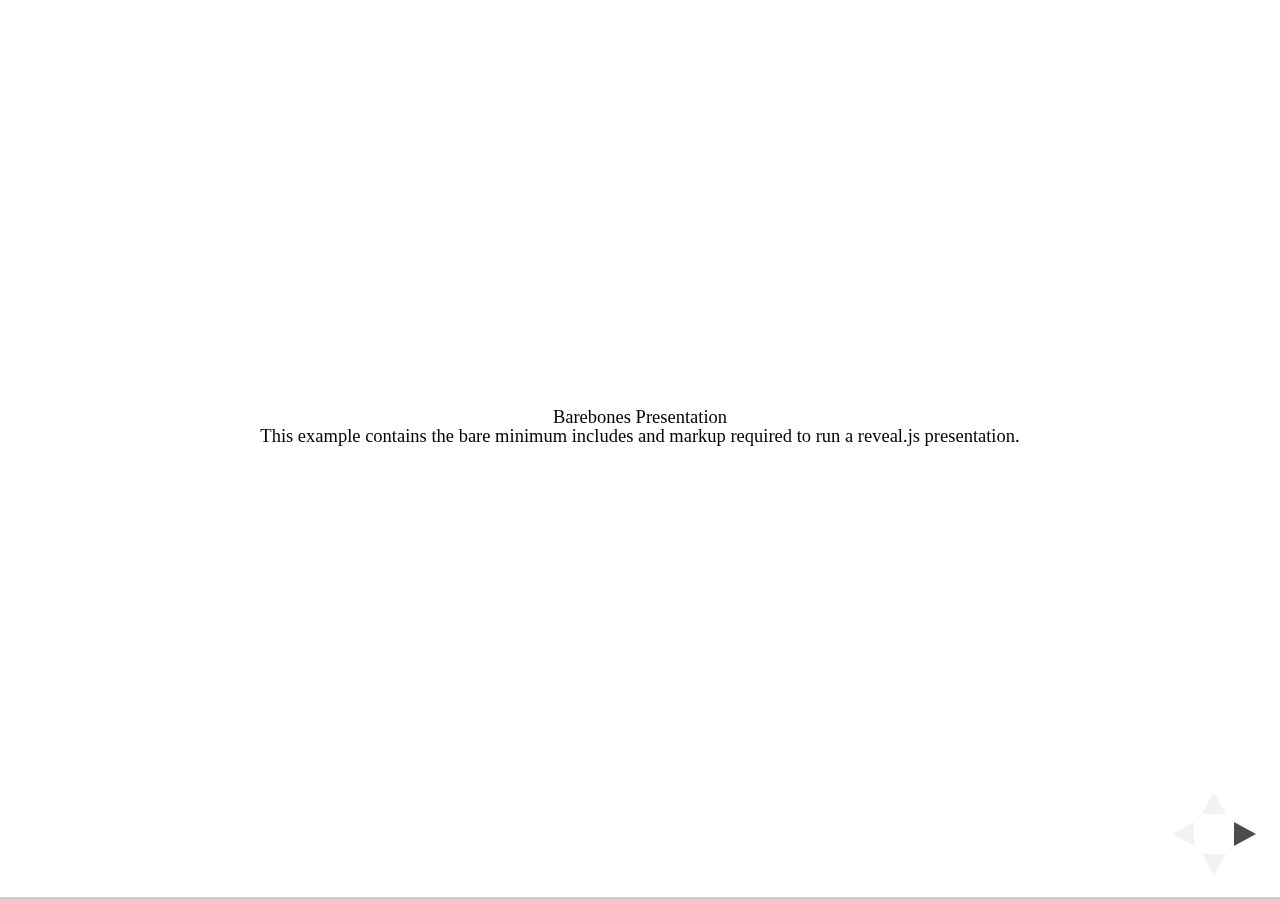
<file: presentation/test/examples/barebones.html>
<!doctype html>
<html lang="en">

	<head>
		<meta charset="utf-8">

		<title>reveal.js - Barebones</title>

		<link rel="stylesheet" href="../../css/reveal.css">
	</head>

	<body>

		<div class="reveal">

			<div class="slides">

				<section>
					<h2>Barebones Presentation</h2>
					<p>This example contains the bare minimum includes and markup required to run a reveal.js presentation.</p>
				</section>

				<section>
					<h2>No Theme</h2>
					<p>There's no theme included, so it will fall back on browser defaults.</p>
				</section>

			</div>

		</div>

		<script src="../../js/reveal.js"></script>

		<script>

			Reveal.initialize();

		</script>

	</body>
</html>
</file>
<file: presentation/css/theme/black.css>
@import url(../../lib/font/source-sans-pro/source-sans-pro.css);
/**
 * Black theme for reveal.js. This is the opposite of the 'white' theme.
 *
 * Copyright (C) 2015 Hakim El Hattab, http://hakim.se
 */
section.has-light-background, section.has-light-background h1, section.has-light-background h2, section.has-light-background h3, section.has-light-background h4, section.has-light-background h5, section.has-light-background h6 {
  color: #222; }

/*********************************************
 * GLOBAL STYLES
 *********************************************/
body {
  background: #222;
  background-color: #222; }

.reveal {
  font-family: 'Source Sans Pro', Helvetica, sans-serif;
  font-size: 38px;
  font-weight: normal;
  color: #fff; }

::selection {
  color: #fff;
  background: #bee4fd;
  text-shadow: none; }

.reveal .slides > section, .reveal .slides > section > section {
  line-height: 1.3;
  font-weight: inherit; }

/*********************************************
 * HEADERS
 *********************************************/
.reveal h1, .reveal h2, .reveal h3, .reveal h4, .reveal h5, .reveal h6 {
  margin: 0 0 20px 0;
  color: #fff;
  font-family: 'Source Sans Pro', Helvetica, sans-serif;
  font-weight: 600;
  line-height: 1.2;
  letter-spacing: normal;
  text-transform: uppercase;
  text-shadow: none;
  word-wrap: break-word; }

.reveal h1 {
  font-size: 2.5em; }

.reveal h2 {
  font-size: 1.6em; }

.reveal h3 {
  font-size: 1.3em; }

.reveal h4 {
  font-size: 1em; }

.reveal h1 {
  text-shadow: none; }

/*********************************************
 * OTHER
 *********************************************/
.reveal p {
  margin: 20px 0;
  line-height: 1.3; }

/* Ensure certain elements are never larger than the slide itself */
.reveal img, .reveal video, .reveal iframe {
  max-width: 95%;
  max-height: 95%; }

.reveal strong, .reveal b {
  font-weight: bold; }

.reveal em {
  font-style: italic; }

.reveal ol, .reveal dl, .reveal ul {
  display: inline-block;
  text-align: left;
  margin: 0 0 0 1em; }

.reveal ol {
  list-style-type: decimal; }

.reveal ul {
  list-style-type: disc; }

.reveal ul ul {
  list-style-type: square; }

.reveal ul ul ul {
  list-style-type: circle; }

.reveal ul ul, .reveal ul ol, .reveal ol ol, .reveal ol ul {
  display: block;
  margin-left: 40px; }

.reveal dt {
  font-weight: bold; }

.reveal dd {
  margin-left: 40px; }

.reveal q, .reveal blockquote {
  quotes: none; }

.reveal blockquote {
  display: block;
  position: relative;
  width: 70%;
  margin: 20px auto;
  padding: 5px;
  font-style: italic;
  background: rgba(255, 255, 255, 0.05);
  box-shadow: 0px 0px 2px rgba(0, 0, 0, 0.2); }

.reveal blockquote p:first-child, .reveal blockquote p:last-child {
  display: inline-block; }

.reveal q {
  font-style: italic; }

.reveal pre {
  display: block;
  position: relative;
  width: 90%;
  margin: 20px auto;
  text-align: left;
  font-size: 0.55em;
  font-family: monospace;
  line-height: 1.2em;
  word-wrap: break-word;
  box-shadow: 0px 0px 6px rgba(0, 0, 0, 0.3); }

.reveal code {
  font-family: monospace; }

.reveal pre code {
  display: block;
  padding: 5px;
  overflow: auto;
  max-height: 400px;
  word-wrap: normal;
  background: #3F3F3F;
  color: #DCDCDC; }

.reveal table {
  margin: auto;
  border-collapse: collapse;
  border-spacing: 0; }

.reveal table th {
  font-weight: bold; }

.reveal table th, .reveal table td {
  text-align: left;
  padding: 0.2em 0.5em 0.2em 0.5em;
  border-bottom: 1px solid; }

.reveal table tr:last-child td {
  border-bottom: none; }

.reveal sup {
  vertical-align: super; }

.reveal sub {
  vertical-align: sub; }

.reveal small {
  display: inline-block;
  font-size: 0.6em;
  line-height: 1.2em;
  vertical-align: top; }

.reveal small * {
  vertical-align: top; }

/*********************************************
 * LINKS
 *********************************************/
.reveal a {
  color: #42affa;
  text-decoration: none;
  -webkit-transition: color 0.15s ease;
  -moz-transition: color 0.15s ease;
  transition: color 0.15s ease; }

.reveal a:hover {
  color: #8dcffc;
  text-shadow: none;
  border: none; }

.reveal .roll span:after {
  color: #fff;
  background: #068ee9; }

/*********************************************
 * IMAGES
 *********************************************/
.reveal section img {
  margin: 15px 0px;
  background: rgba(255, 255, 255, 0.12);
  border: 4px solid #fff;
  box-shadow: 0 0 10px rgba(0, 0, 0, 0.15); }

.reveal a img {
  -webkit-transition: all 0.15s linear;
  -moz-transition: all 0.15s linear;
  transition: all 0.15s linear; }

.reveal a:hover img {
  background: rgba(255, 255, 255, 0.2);
  border-color: #42affa;
  box-shadow: 0 0 20px rgba(0, 0, 0, 0.55); }

/*********************************************
 * NAVIGATION CONTROLS
 *********************************************/
.reveal .controls div.navigate-left, .reveal .controls div.navigate-left.enabled {
  border-right-color: #42affa; }

.reveal .controls div.navigate-right, .reveal .controls div.navigate-right.enabled {
  border-left-color: #42affa; }

.reveal .controls div.navigate-up, .reveal .controls div.navigate-up.enabled {
  border-bottom-color: #42affa; }

.reveal .controls div.navigate-down, .reveal .controls div.navigate-down.enabled {
  border-top-color: #42affa; }

.reveal .controls div.navigate-left.enabled:hover {
  border-right-color: #8dcffc; }

.reveal .controls div.navigate-right.enabled:hover {
  border-left-color: #8dcffc; }

.reveal .controls div.navigate-up.enabled:hover {
  border-bottom-color: #8dcffc; }

.reveal .controls div.navigate-down.enabled:hover {
  border-top-color: #8dcffc; }

/*********************************************
 * PROGRESS BAR
 *********************************************/
.reveal .progress {
  background: rgba(0, 0, 0, 0.2); }

.reveal .progress span {
  background: #42affa;
  -webkit-transition: width 800ms cubic-bezier(0.26, 0.86, 0.44, 0.985);
  -moz-transition: width 800ms cubic-bezier(0.26, 0.86, 0.44, 0.985);
  transition: width 800ms cubic-bezier(0.26, 0.86, 0.44, 0.985); }

/*********************************************
 * SLIDE NUMBER
 *********************************************/
.reveal .slide-number {
  color: #42affa; }
</file>
<file: presentation/lib/css/zenburn.css>
/*

Zenburn style from voldmar.ru (c) Vladimir Epifanov <voldmar@voldmar.ru>
based on dark.css by Ivan Sagalaev

*/

.hljs {
  display: block; padding: 0.5em;
  background: #3F3F3F;
  color: #DCDCDC;
}

.hljs-keyword,
.hljs-tag,
.css .hljs-class,
.css .hljs-id,
.lisp .hljs-title,
.nginx .hljs-title,
.hljs-request,
.hljs-status,
.clojure .hljs-attribute {
  color: #E3CEAB;
}

.django .hljs-template_tag,
.django .hljs-variable,
.django .hljs-filter .hljs-argument {
  color: #DCDCDC;
}

.hljs-number,
.hljs-date {
  color: #8CD0D3;
}

.dos .hljs-envvar,
.dos .hljs-stream,
.hljs-variable,
.apache .hljs-sqbracket {
  color: #EFDCBC;
}

.dos .hljs-flow,
.diff .hljs-change,
.python .exception,
.python .hljs-built_in,
.hljs-literal,
.tex .hljs-special {
  color: #EFEFAF;
}

.diff .hljs-chunk,
.hljs-subst {
  color: #8F8F8F;
}

.dos .hljs-keyword,
.python .hljs-decorator,
.hljs-title,
.haskell .hljs-type,
.diff .hljs-header,
.ruby .hljs-class .hljs-parent,
.apache .hljs-tag,
.nginx .hljs-built_in,
.tex .hljs-command,
.hljs-prompt {
    color: #efef8f;
}

.dos .hljs-winutils,
.ruby .hljs-symbol,
.ruby .hljs-symbol .hljs-string,
.ruby .hljs-string {
  color: #DCA3A3;
}

.diff .hljs-deletion,
.hljs-string,
.hljs-tag .hljs-value,
.hljs-preprocessor,
.hljs-pragma,
.hljs-built_in,
.sql .hljs-aggregate,
.hljs-javadoc,
.smalltalk .hljs-class,
.smalltalk .hljs-localvars,
.smalltalk .hljs-array,
.css .hljs-rules .hljs-value,
.hljs-attr_selector,
.hljs-pseudo,
.apache .hljs-cbracket,
.tex .hljs-formula,
.coffeescript .hljs-attribute {
  color: #CC9393;
}

.hljs-shebang,
.diff .hljs-addition,
.hljs-comment,
.java .hljs-annotation,
.hljs-template_comment,
.hljs-pi,
.hljs-doctype {
  color: #7F9F7F;
}

.coffeescript .javascript,
.javascript .xml,
.tex .hljs-formula,
.xml .javascript,
.xml .vbscript,
.xml .css,
.xml .hljs-cdata {
  opacity: 0.5;
}
</file>
<file: presentation/css/small_font.css>
.reveal .slides p{
  text-align: left;
}
</file>
<file: presentation/test/qunit-1.12.0.css>
/**
 * QUnit v1.12.0 - A JavaScript Unit Testing Framework
 *
 * http://qunitjs.com
 *
 * Copyright 2012 jQuery Foundation and other contributors
 * Released under the MIT license.
 * http://jquery.org/license
 */

/** Font Family and Sizes */

#qunit-tests, #qunit-header, #qunit-banner, #qunit-testrunner-toolbar, #qunit-userAgent, #qunit-testresult {
	font-family: "Helvetica Neue Light", "HelveticaNeue-Light", "Helvetica Neue", Calibri, Helvetica, Arial, sans-serif;
}

#qunit-testrunner-toolbar, #qunit-userAgent, #qunit-testresult, #qunit-tests li { font-size: small; }
#qunit-tests { font-size: smaller; }


/** Resets */

#qunit-tests, #qunit-header, #qunit-banner, #qunit-userAgent, #qunit-testresult, #qunit-modulefilter {
	margin: 0;
	padding: 0;
}


/** Header */

#qunit-header {
	padding: 0.5em 0 0.5em 1em;

	color: #8699a4;
	background-color: #0d3349;

	font-size: 1.5em;
	line-height: 1em;
	font-weight: normal;

	border-radius: 5px 5px 0 0;
	-moz-border-radius: 5px 5px 0 0;
	-webkit-border-top-right-radius: 5px;
	-webkit-border-top-left-radius: 5px;
}

#qunit-header a {
	text-decoration: none;
	color: #c2ccd1;
}

#qunit-header a:hover,
#qunit-header a:focus {
	color: #fff;
}

#qunit-testrunner-toolbar label {
	display: inline-block;
	padding: 0 .5em 0 .1em;
}

#qunit-banner {
	height: 5px;
}

#qunit-testrunner-toolbar {
	padding: 0.5em 0 0.5em 2em;
	color: #5E740B;
	background-color: #eee;
	overflow: hidden;
}

#qunit-userAgent {
	padding: 0.5em 0 0.5em 2.5em;
	background-color: #2b81af;
	color: #fff;
	text-shadow: rgba(0, 0, 0, 0.5) 2px 2px 1px;
}

#qunit-modulefilter-container {
	float: right;
}

/** Tests: Pass/Fail */

#qunit-tests {
	list-style-position: inside;
}

#qunit-tests li {
	padding: 0.4em 0.5em 0.4em 2.5em;
	border-bottom: 1px solid #fff;
	list-style-position: inside;
}

#qunit-tests.hidepass li.pass, #qunit-tests.hidepass li.running  {
	display: none;
}

#qunit-tests li strong {
	cursor: pointer;
}

#qunit-tests li a {
	padding: 0.5em;
	color: #c2ccd1;
	text-decoration: none;
}
#qunit-tests li a:hover,
#qunit-tests li a:focus {
	color: #000;
}

#qunit-tests li .runtime {
	float: right;
	font-size: smaller;
}

.qunit-assert-list {
	margin-top: 0.5em;
	padding: 0.5em;

	background-color: #fff;

	border-radius: 5px;
	-moz-border-radius: 5px;
	-webkit-border-radius: 5px;
}

.qunit-collapsed {
	display: none;
}

#qunit-tests table {
	border-collapse: collapse;
	margin-top: .2em;
}

#qunit-tests th {
	text-align: right;
	vertical-align: top;
	padding: 0 .5em 0 0;
}

#qunit-tests td {
	vertical-align: top;
}

#qunit-tests pre {
	margin: 0;
	white-space: pre-wrap;
	word-wrap: break-word;
}

#qunit-tests del {
	background-color: #e0f2be;
	color: #374e0c;
	text-decoration: none;
}

#qunit-tests ins {
	background-color: #ffcaca;
	color: #500;
	text-decoration: none;
}

/*** Test Counts */

#qunit-tests b.counts                       { color: black; }
#qunit-tests b.passed                       { color: #5E740B; }
#qunit-tests b.failed                       { color: #710909; }

#qunit-tests li li {
	padding: 5px;
	background-color: #fff;
	border-bottom: none;
	list-style-position: inside;
}

/*** Passing Styles */

#qunit-tests li li.pass {
	color: #3c510c;
	background-color: #fff;
	border-left: 10px solid #C6E746;
}

#qunit-tests .pass                          { color: #528CE0; background-color: #D2E0E6; }
#qunit-tests .pass .test-name               { color: #366097; }

#qunit-tests .pass .test-actual,
#qunit-tests .pass .test-expected           { color: #999999; }

#qunit-banner.qunit-pass                    { background-color: #C6E746; }

/*** Failing Styles */

#qunit-tests li li.fail {
	color: #710909;
	background-color: #fff;
	border-left: 10px solid #EE5757;
	white-space: pre;
}

#qunit-tests > li:last-child {
	border-radius: 0 0 5px 5px;
	-moz-border-radius: 0 0 5px 5px;
	-webkit-border-bottom-right-radius: 5px;
	-webkit-border-bottom-left-radius: 5px;
}

#qunit-tests .fail                          { color: #000000; background-color: #EE5757; }
#qunit-tests .fail .test-name,
#qunit-tests .fail .module-name             { color: #000000; }

#qunit-tests .fail .test-actual             { color: #EE5757; }
#qunit-tests .fail .test-expected           { color: green;   }

#qunit-banner.qunit-fail                    { background-color: #EE5757; }


/** Result */

#qunit-testresult {
	padding: 0.5em 0.5em 0.5em 2.5em;

	color: #2b81af;
	background-color: #D2E0E6;

	border-bottom: 1px solid white;
}
#qunit-testresult .module-name {
	font-weight: bold;
}

/** Fixture */

#qunit-fixture {
	position: absolute;
	top: -10000px;
	left: -10000px;
	width: 1000px;
	height: 1000px;
}
</file>
